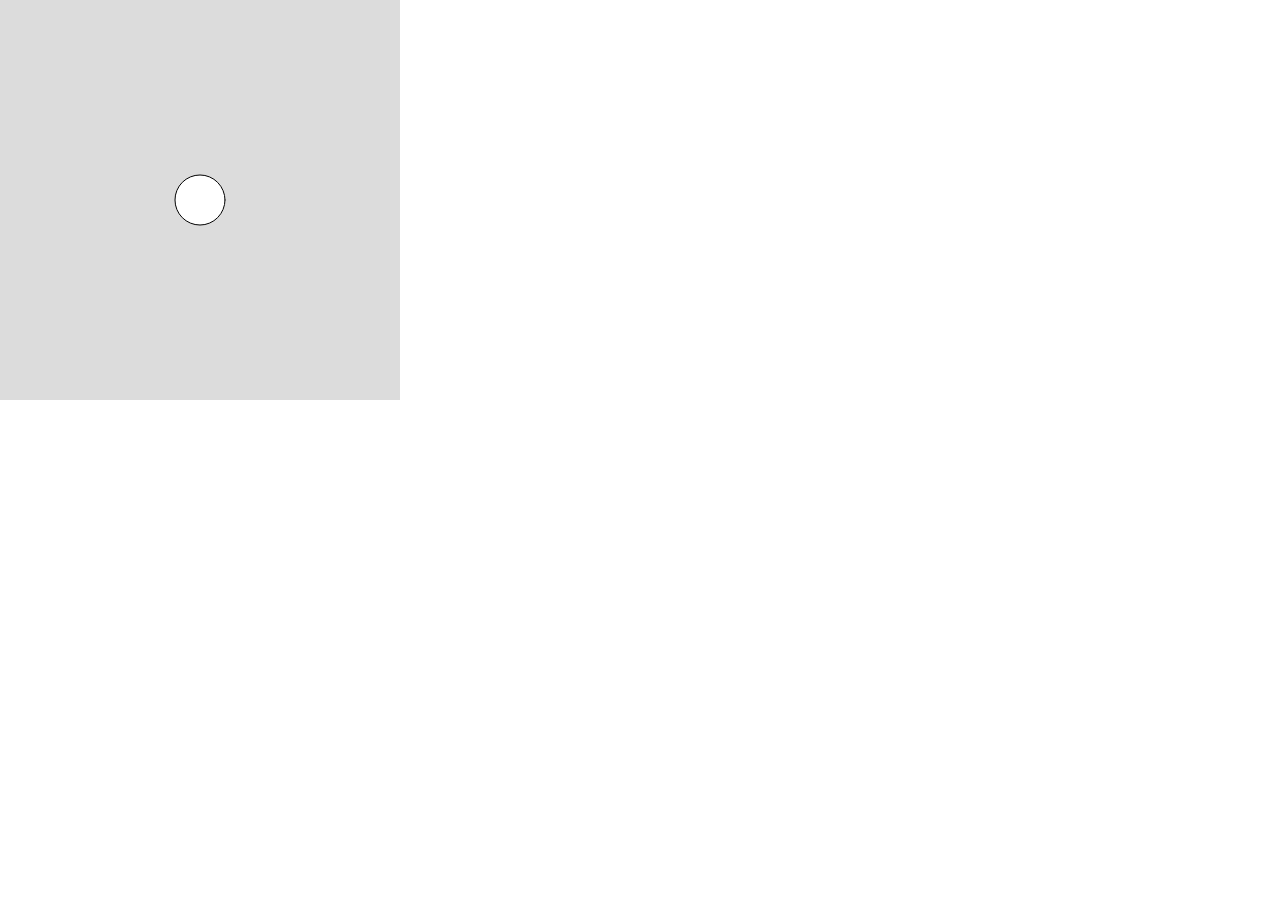
<file: class/index.html>
<!DOCTYPE html>
<html lang="en">
  <head>
    <meta charset="utf-8" />
    <meta name="viewport" content="width=device-width, initial-scale=1.0">

    <title>Sketch</title>

    <link rel="stylesheet" type="text/css" href="style.css">

    <script src="libraries/p5.min.js"></script>
    <script src="libraries/p5.sound.min.js"></script>
  </head>

  <body>
    <script src="sketch.js"></script>
  </body>
</html>
</file>
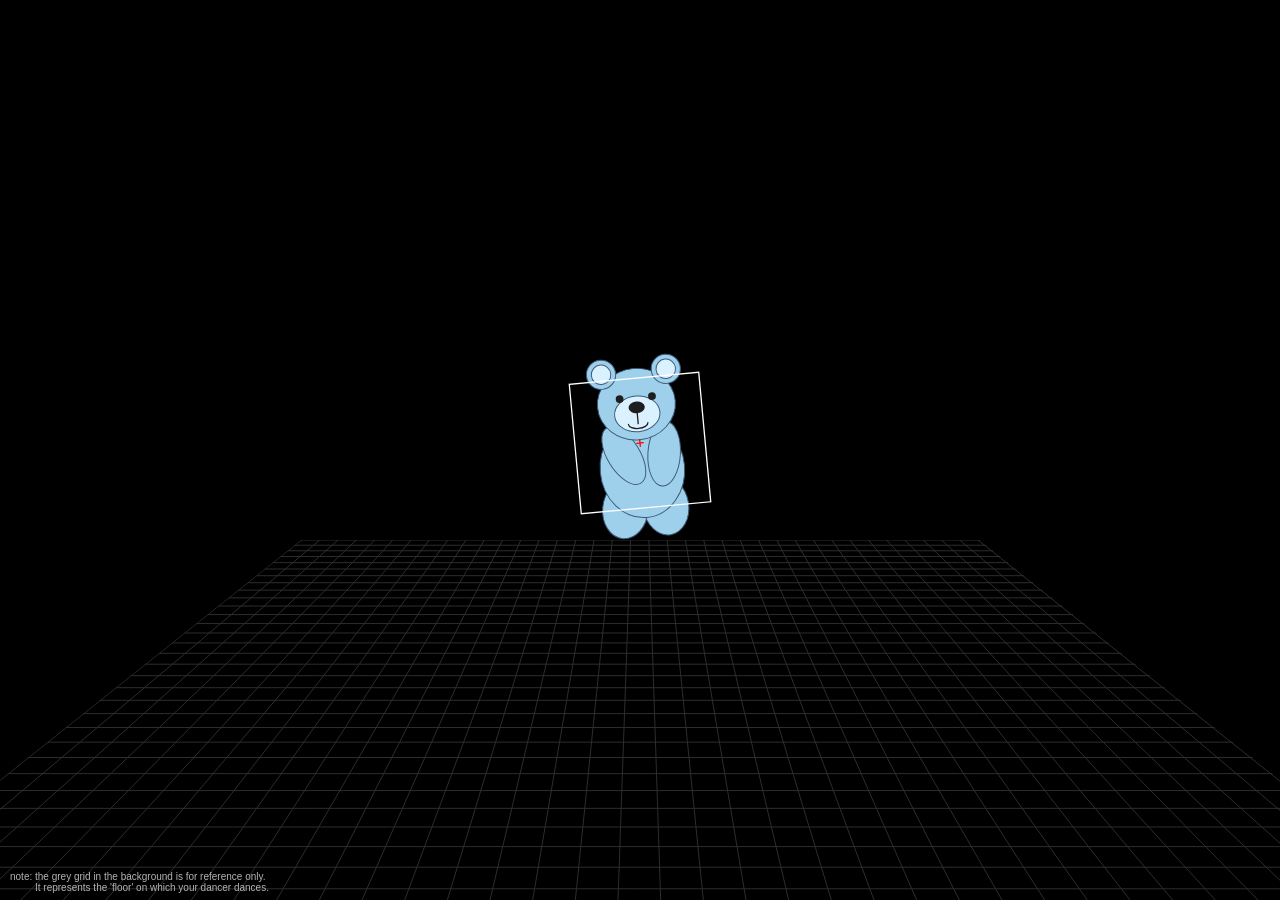
<file: object-dancers/index.html>
<!DOCTYPE html>
<html lang="en">

<head>
  <meta charset="utf-8" />
  <meta name="viewport" content="width=device-width, initial-scale=1.0">

  <title>CCLab | Object Dancer</title>

  <link rel="stylesheet" type="text/css" href="style.css">

  <script src="lib/p5.js"></script>
  <script src="lib/p5.sound.js"></script>
  <script src="js/floor.js"></script>
</head>

<body>
  <!-- the following div will contain the p5 canvas. -->
  <div id="p5-canvas-container">
    <!-- p5 canvas will be appended here. -->
  </div>

  <!-- the script tag below should always be at the bottom, right before the closing body tag -->
  <script src="sketch.js"></script>
</body>

</html>
</file>
<file: class/style.css>
html, body {
  margin: 0;
  padding: 0;
}

canvas {
  display: block;
}
</file>
<file: object-dancers/style.css>
html,
body {
  margin: 0;
  padding: 0;
}

canvas {
  display: block;
}

.main-wrapper {
  max-width: 800px;
  margin: 0 auto;
  padding: 50px 0;
}
</file>
